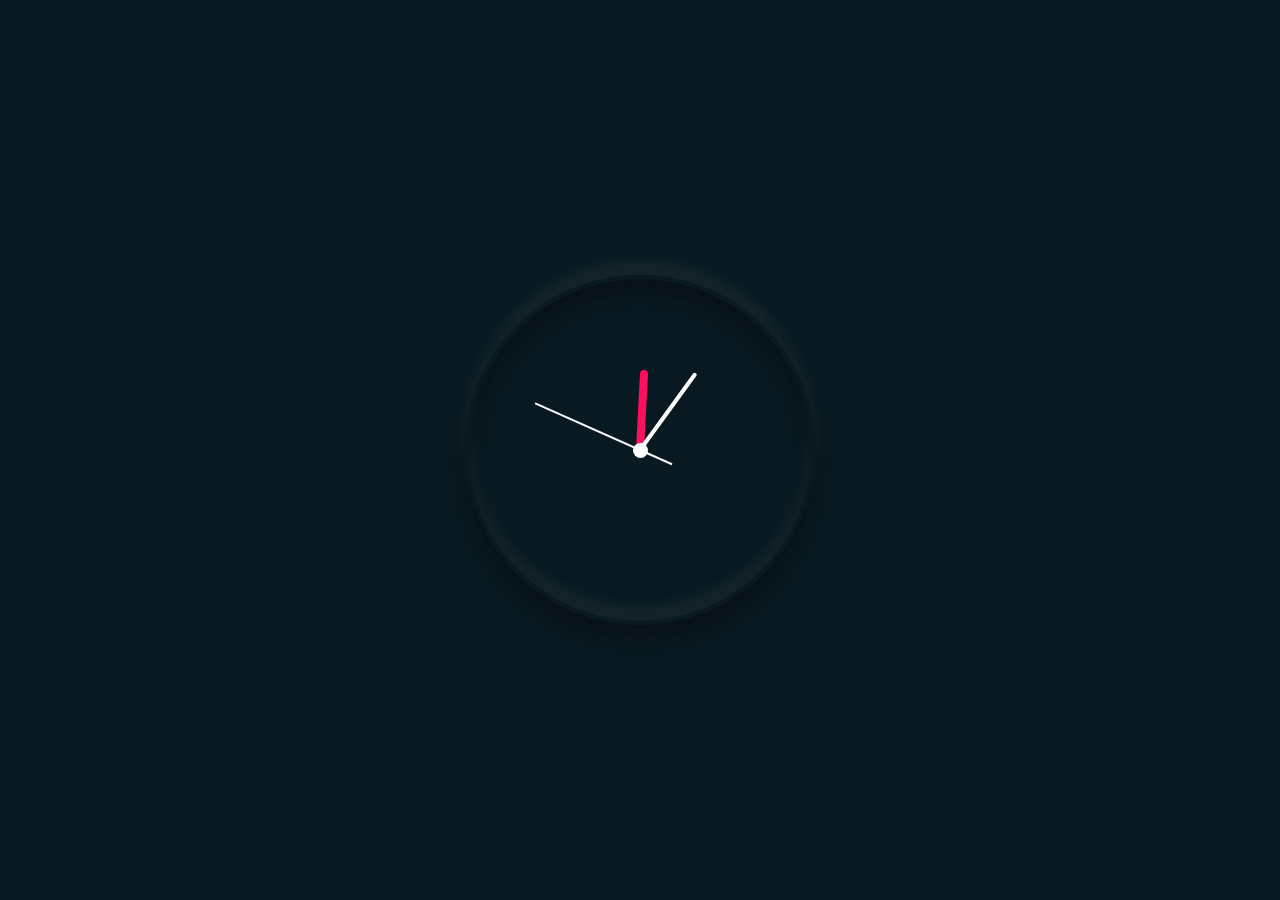
<file: 12.3.2/index.html>
<!DOCTYPE html>
<html lang="en">
<head>
    <meta charset="UTF-8">
    <meta http-equiv="X-UA-Compatible" content="IE=edge">
    <meta name="viewport" content="width=device-width, initial-scale=1.0">
    <link rel="stylesheet" href="style.css">
    <title>Document</title>
</head>
<body>
    <div class="clock">
        <div class="hour">
            <div class="hr" id="hr"></div>
        </div>
        <div class="min">
            <div class="mn" id="mn"></div>
        </div>
        <div class="sec">
            <div class="sc" id="sc"></div>
        </div>
    </div>
    <script src="script.js"></script>
</body>
</html>
</file>
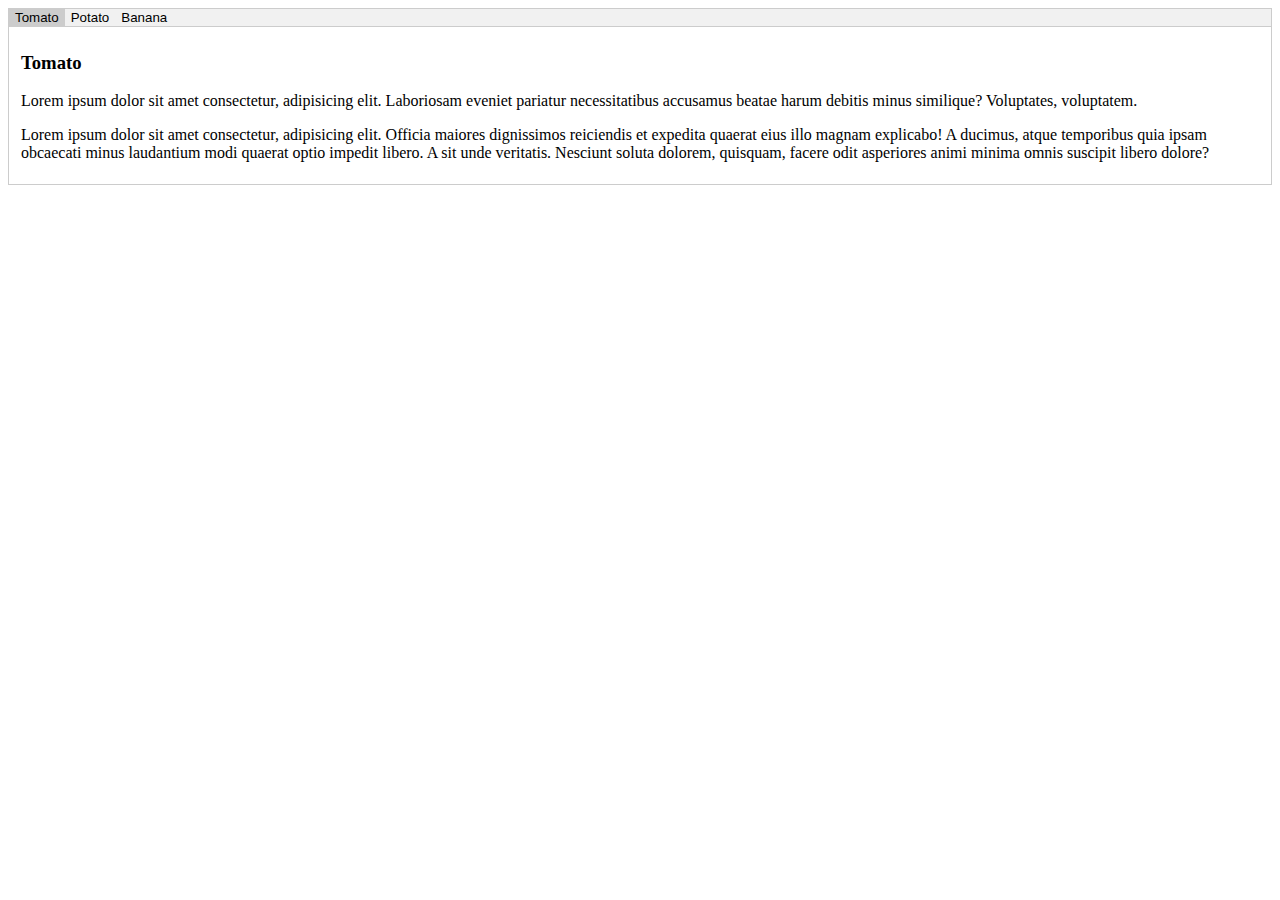
<file: task12/index.html>
<!DOCTYPE html>
<html lang="en">
<head>
    <meta charset="UTF-8">
    <meta http-equiv="X-UA-Compatible" content="IE=edge">
    <meta name="viewport" content="width=device-width, initial-scale=1.0">
    <link rel="stylesheet" href="style.css">
    <title>Document</title>
</head>
<body>
    <nav class="tabs">
        <button id="first" class="active">Tomato</button><button id="second">Potato</button><button id="third">Banana</button>
    </nav>
    <div id="first-content" class="tabcontent active">
        <h3>Tomato</h3>
        <p>Lorem ipsum dolor sit amet consectetur, adipisicing elit. Laboriosam eveniet pariatur necessitatibus accusamus beatae harum debitis minus similique? Voluptates, voluptatem.</p>
        <p>Lorem ipsum dolor sit amet consectetur, adipisicing elit. Officia maiores dignissimos reiciendis et expedita quaerat eius illo magnam explicabo! A ducimus, atque temporibus quia ipsam obcaecati minus laudantium modi quaerat optio impedit libero. A sit unde veritatis. Nesciunt soluta dolorem, quisquam, facere odit asperiores animi minima omnis suscipit libero dolore?</p>
    </div>
    <div id="second-content" class="tabcontent">
        <h3>Potato</h3>
        <p>Lorem ipsum dolor sit amet consectetur, adipisicing elit. Laboriosam eveniet pariatur necessitatibus accusamus beatae harum debitis minus similique? Voluptates, voluptatem.</p>
        <p>Lorem ipsum dolor sit amet consectetur, adipisicing elit. Officia maiores dignissimos reiciendis et expedita quaerat eius illo magnam explicabo! A ducimus, atque temporibus quia ipsam obcaecati minus laudantium modi quaerat optio impedit libero. A sit unde veritatis. Nesciunt soluta dolorem, quisquam, facere odit asperiores animi minima omnis suscipit libero dolore?</p>
    </div>
    <div id="third-content" class="tabcontent">
        <h3>Banana</h3>
        <p>Lorem ipsum dolor sit amet consectetur, adipisicing elit. Laboriosam eveniet pariatur necessitatibus accusamus beatae harum debitis minus similique? Voluptates, voluptatem.</p>
        <p>Lorem ipsum dolor sit amet consectetur, adipisicing elit. Officia maiores dignissimos reiciendis et expedita quaerat eius illo magnam explicabo! A ducimus, atque temporibus quia ipsam obcaecati minus laudantium modi quaerat optio impedit libero. A sit unde veritatis. Nesciunt soluta dolorem, quisquam, facere odit asperiores animi minima omnis suscipit libero dolore?</p>
    </div>
    <script src="script.js"></script>
</body>
</html>
</file>
<file: 12.3.2/style.css>
* {
    margin: 0;
    padding: 0;
    box-sizing: border-box;
}

body {
    display: flex;
    justify-content: center;
    align-items: center;
    min-height: 100vh;
    background: #091921;
}

.clock {
    width: 350px;
    height: 350px;
    display: flex;
    justify-content: center;
    align-items: center;
    background: url(https://ucarecdn.com/90f55add-3594-476a-9c4b-b33ffbb5b2ab/clockback.png);
    background-size: cover;
    border: 4px solid #091921;
    border-radius: 50%;
    box-shadow: 0 -15px 15px rgba(255, 255, 255, 0.05),
        inset 0 -15px 15px rgba(255, 255, 255, 0.05),
        0 15px 15px rgba(0, 0, 0, 0.3),
        inset 0 15px 15px rgba(0, 0, 0, 0.3); 
}
.clock:before{
    content: '';
    position: absolute;
    width: 15px;
    height: 15px;
    background: #fff;
    border-radius: 50%;
    z-index: 100000;
}
.clock .hour,
.clock .min,
.clock .sec{
    position: absolute;
}
.clock .hour, .hr{
    width: 160px;
    height: 160px;
}
.clock .min, .mn{
    width: 190px;
    height: 190px;
}
.clock .sec, .sc{
    width: 230px;
    height: 230px;
}
.hr,.mn,.sc{
    display: flex;
    justify-content: center;
    position: absolute;
    border-radius: 50%;
}
.hr:before{
    content: '';
    position: absolute;
    width: 8px;
    height: 80px;
    background: #ff105e;
    z-index: 10;
    border-radius: 6px 6px 0 0;
}
.mn:before{
    content: '';
    position: absolute;
    width: 4px;
    height: 90px;
    background: #fff;
    z-index: 11;
    border-radius: 6px 6px 0 0;
}
.sc:before{
    content: '';
    position: absolute;
    width: 2px;
    height: 150px;
    background: #fff;
    z-index: 12;
    border-radius: 6px 6px 0 0;
}
</file>
<file: task12/style.css>
.tabs{
    overflow: hidden;
    border: 1px solid #ccc;
    background-color: #f1f1f1;
    display: flex;
}
.tabs button{
    background-color: inherit;
    border: none;
    outline: none;
    cursor: pointer;
    transition: 0.3s;
}
.tabs button:hover {
    background-color: #ddd;
}
.tabs button.active {
    background-color: #ccc;
}
.tabcontent{
    display: none;
    padding: 6px 12px;
    border: 1px solid #ccc;
    border-top: none;
}
.tabcontent.active{
    display: block;
}
</file>
